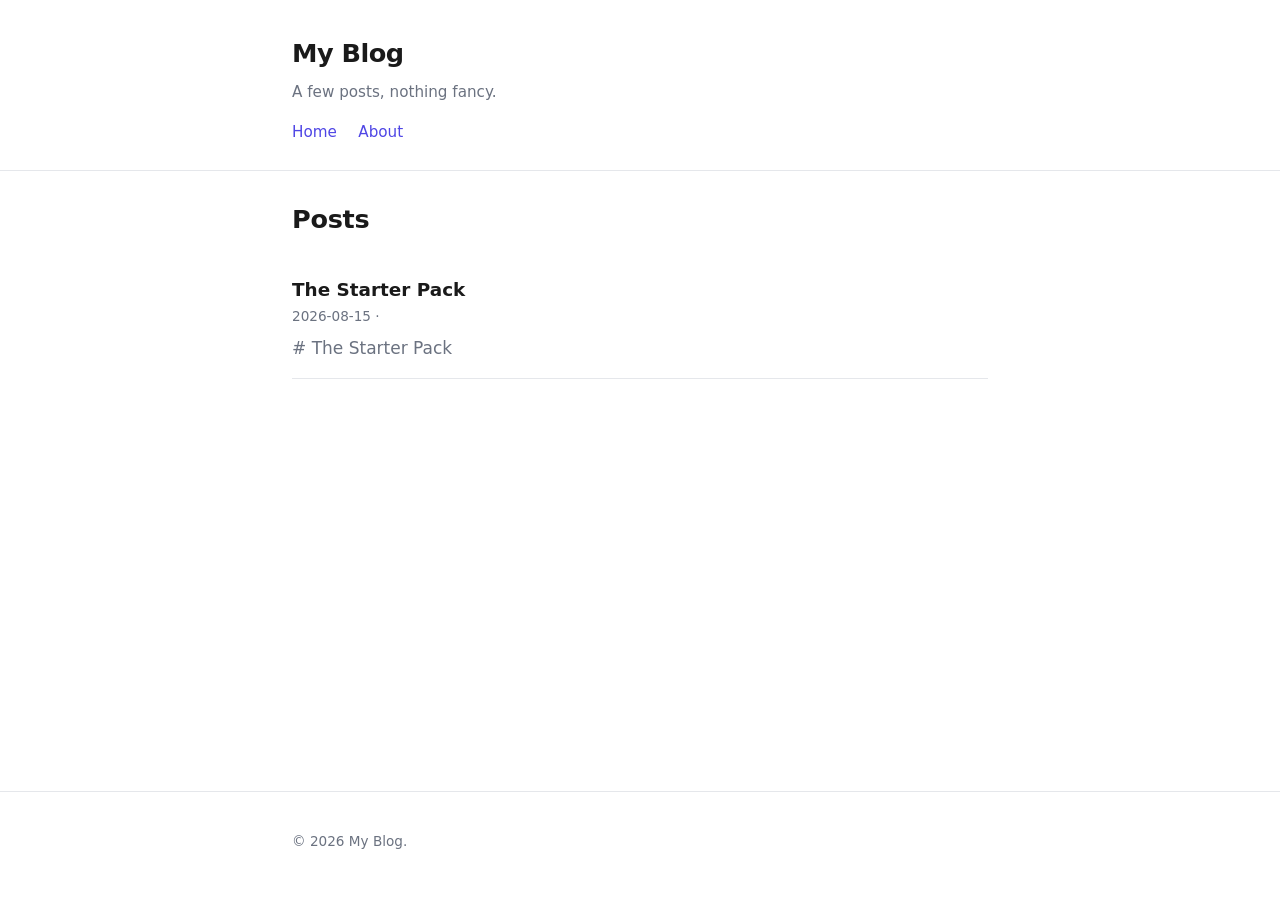
<file: index.html>
<!doctype html>
<html lang="en">
<head>
  <meta charset="utf-8" />
  <meta name="viewport" content="width=device-width, initial-scale=1" />
  <title>My Blog</title>
  <link rel="stylesheet" href="assets/style.css" />
</head>
<body>
  <header class="site">
    <div class="wrap">
      <h1><a href="index.html">My Blog</a></h1>
      <p class="tagline">A few posts, nothing fancy.</p>
      <nav>
        <a href="index.html">Home</a>
        <a href="about.html">About</a>
      </nav>
    </div>
  </header>
  <main class="wrap">
<h2>Posts</h2><ul class="post-list"><li><a class="title" href="posts/spot-anime-newbies.html">The Starter Pack</a><div class="date">2026-08-15 &middot; <span class="tags"></span></div><p class="excerpt"># The Starter Pack</p></li></ul>
  </main>
  <footer class="site">
    <div class="wrap">
      <p>&copy; 2026 My Blog.</p>
    </div>
  </footer>
</body>
</html>
</file>
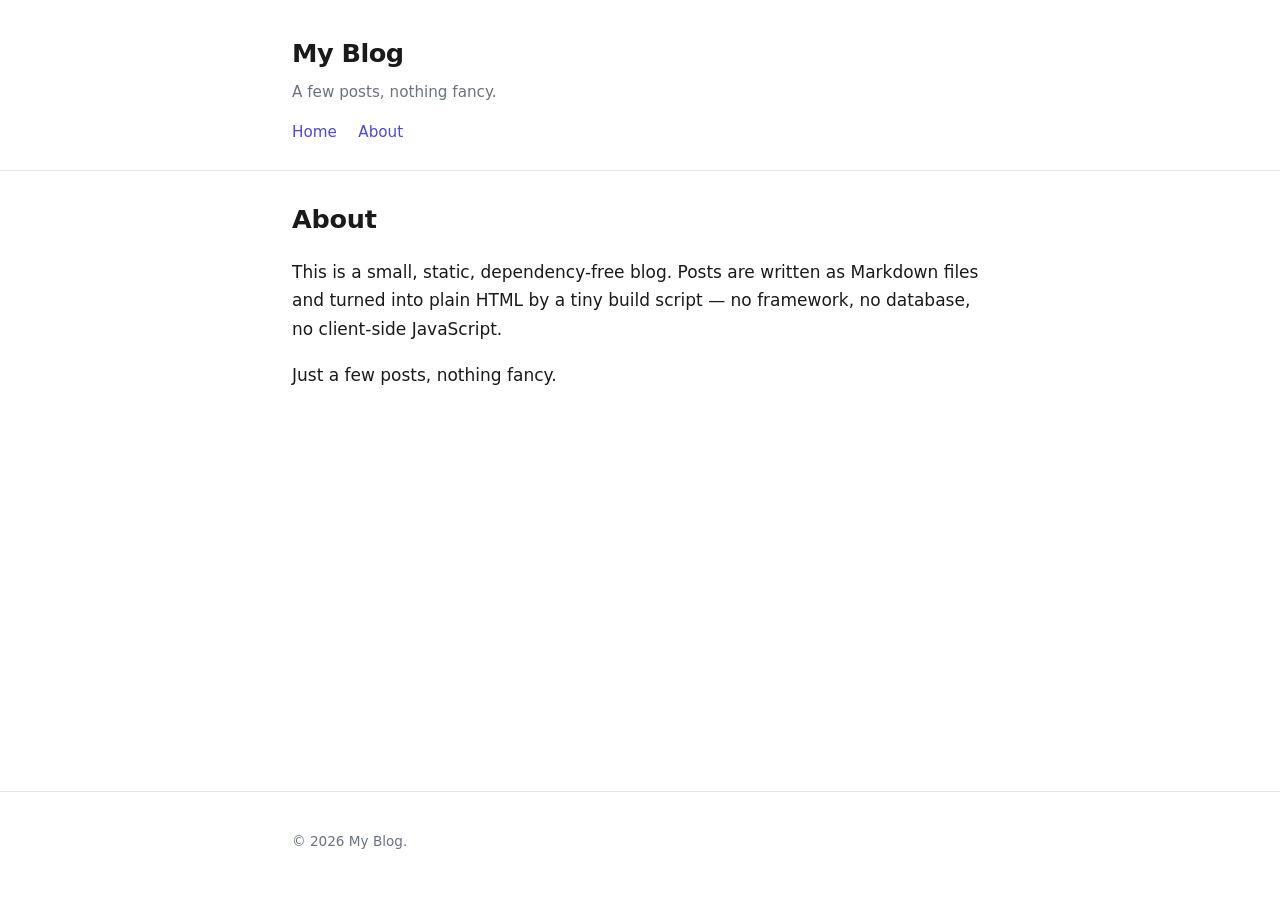
<file: about.html>
<!doctype html>
<html lang="en">
<head>
  <meta charset="utf-8" />
  <meta name="viewport" content="width=device-width, initial-scale=1" />
  <title>About — My Blog</title>
  <link rel="stylesheet" href="assets/style.css" />
</head>
<body>
  <header class="site">
    <div class="wrap">
      <h1><a href="index.html">My Blog</a></h1>
      <p class="tagline">A few posts, nothing fancy.</p>
      <nav>
        <a href="index.html">Home</a>
        <a href="about.html">About</a>
      </nav>
    </div>
  </header>
  <main class="wrap">
    <h2>About</h2>
    <p>This is a small, static, dependency-free blog. Posts are written as Markdown
    files and turned into plain HTML by a tiny build script — no framework, no
    database, no client-side JavaScript.</p>
    <p>Just a few posts, nothing fancy.</p>
  </main>
  <footer class="site">
    <div class="wrap">
      <p>&copy; 2026 My Blog.</p>
    </div>
  </footer>
</body>
</html>
</file>
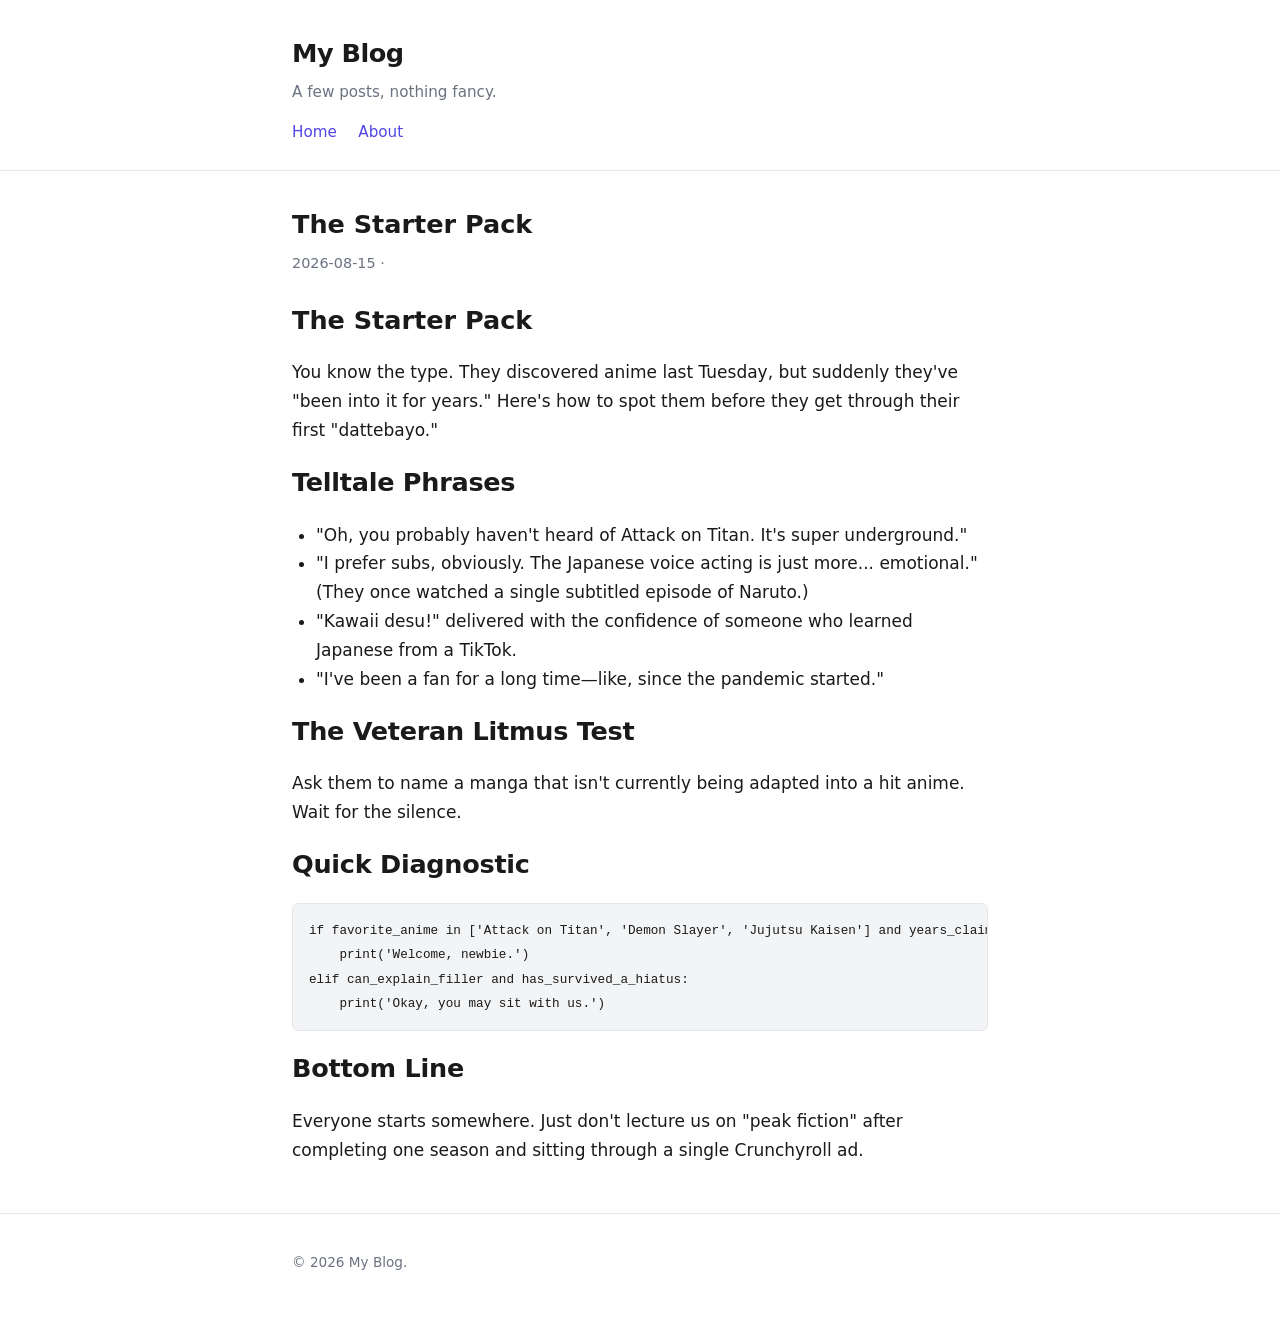
<file: posts/spot-anime-newbies.html>
<!doctype html>
<html lang="en">
<head>
  <meta charset="utf-8" />
  <meta name="viewport" content="width=device-width, initial-scale=1" />
  <title>The Starter Pack — My Blog</title>
  <link rel="stylesheet" href="../assets/style.css" />
</head>
<body>
  <header class="site">
    <div class="wrap">
      <h1><a href="../index.html">My Blog</a></h1>
      <p class="tagline">A few posts, nothing fancy.</p>
      <nav>
        <a href="../index.html">Home</a>
        <a href="../about.html">About</a>
      </nav>
    </div>
  </header>
  <main class="wrap">
<article class="post"><h1>The Starter Pack</h1><div class="meta">2026-08-15 &middot; <span class="tags"></span></div><h1>The Starter Pack</h1>
<p>You know the type. They discovered anime last Tuesday, but suddenly they've "been into it for years." Here's how to spot them before they get through their first "dattebayo."</p>
<h2>Telltale Phrases</h2>
<ul><li>"Oh, you probably haven't heard of Attack on Titan. It's super underground."</li><li>"I prefer subs, obviously. The Japanese voice acting is just more... emotional." (They once watched a single subtitled episode of Naruto.)</li><li>"Kawaii desu!" delivered with the confidence of someone who learned Japanese from a TikTok.</li><li>"I've been a fan for a long time—like, since the pandemic started."</li></ul>
<h2>The Veteran Litmus Test</h2>
<p>Ask them to name a manga that isn't currently being adapted into a hit anime. Wait for the silence.</p>
<h2>Quick Diagnostic</h2>
<pre><code class="language-">if favorite_anime in [&#x27;Attack on Titan&#x27;, &#x27;Demon Slayer&#x27;, &#x27;Jujutsu Kaisen&#x27;] and years_claimed &gt; years_watched:
    print(&#x27;Welcome, newbie.&#x27;)
elif can_explain_filler and has_survived_a_hiatus:
    print(&#x27;Okay, you may sit with us.&#x27;)</code></pre>
<h2>Bottom Line</h2>
<p>Everyone starts somewhere. Just don't lecture us on "peak fiction" after completing one season and sitting through a single Crunchyroll ad.</p></article>
  </main>
  <footer class="site">
    <div class="wrap">
      <p>&copy; 2026 My Blog.</p>
    </div>
  </footer>
</body>
</html>
</file>
<file: assets/style.css>
:root {
  color-scheme: light dark;
  --bg: #ffffff;
  --fg: #1a1a1a;
  --muted: #6b7280;
  --accent: #4f46e5;
  --border: #e5e7eb;
  --code-bg: #f3f4f6;
}
@media (prefers-color-scheme: dark) {
  :root {
    --bg: #111827;
    --fg: #e5e7eb;
    --muted: #9ca3af;
    --accent: #818cf8;
    --border: #1f2937;
    --code-bg: #1f2937;
  }
}

* { box-sizing: border-box; }

body {
  margin: 0;
  background: var(--bg);
  color: var(--fg);
  font: 17px/1.7 system-ui, -apple-system, "Segoe UI", Roboto, sans-serif;
}

.wrap { max-width: 46rem; margin: 0 auto; padding: 0 1.25rem; }

header.site {
  border-bottom: 1px solid var(--border);
  padding: 2rem 0 1.5rem;
  margin-bottom: 2rem;
}
header.site h1 { margin: 0 0 0.25rem; font-size: 1.6rem; letter-spacing: -0.02em; }
header.site h1 a { color: inherit; text-decoration: none; }
header.site .tagline { margin: 0; color: var(--muted); font-size: 0.95rem; }
nav { margin-top: 0.75rem; }
nav a { color: var(--accent); text-decoration: none; margin-right: 1rem; font-size: 0.95rem; }
nav a:hover { text-decoration: underline; }

main { min-height: 60vh; }

h2, h3 { line-height: 1.3; letter-spacing: -0.01em; }

.post-list { list-style: none; padding: 0; margin: 0; }
.post-list li { padding: 1rem 0; border-bottom: 1px solid var(--border); }
.post-list a.title { font-size: 1.15rem; font-weight: 600; color: inherit; text-decoration: none; }
.post-list a.title:hover { color: var(--accent); }
.post-list .date { color: var(--muted); font-size: 0.85rem; }
.post-list .excerpt { color: var(--muted); margin: 0.35rem 0 0; }

article.post h1 { margin: 0 0 0.25rem; }
article.post .meta { color: var(--muted); font-size: 0.9rem; margin-bottom: 1.5rem; }
article.post .meta .tags span {
  display: inline-block; background: var(--code-bg); border: 1px solid var(--border);
  border-radius: 999px; padding: 0 0.6rem; font-size: 0.75rem; margin-right: 0.35rem;
  color: var(--muted);
}

article.post p { margin: 1rem 0; }
article.post a { color: var(--accent); }
article.post img { max-width: 100%; border-radius: 6px; }
article.post blockquote {
  margin: 1.25rem 0; padding: 0.1rem 1rem; border-left: 3px solid var(--accent);
  color: var(--muted); background: var(--code-bg); border-radius: 0 6px 6px 0;
}
article.post pre {
  background: var(--code-bg); border: 1px solid var(--border); border-radius: 6px;
  padding: 0.9rem 1rem; overflow-x: auto; font-size: 0.9rem;
}
article.post code {
  font-family: ui-monospace, "SF Mono", Menlo, Consolas, monospace; font-size: 0.88em;
}
article.post :not(pre) > code {
  background: var(--code-bg); padding: 0.1em 0.35em; border-radius: 4px;
}
article.post hr { border: none; border-top: 1px solid var(--border); margin: 2rem 0; }
article.post ul, article.post ol { padding-left: 1.5rem; }

footer.site {
  border-top: 1px solid var(--border); margin-top: 3rem; padding: 1.5rem 0 2.5rem;
  color: var(--muted); font-size: 0.85rem;
}
</file>
